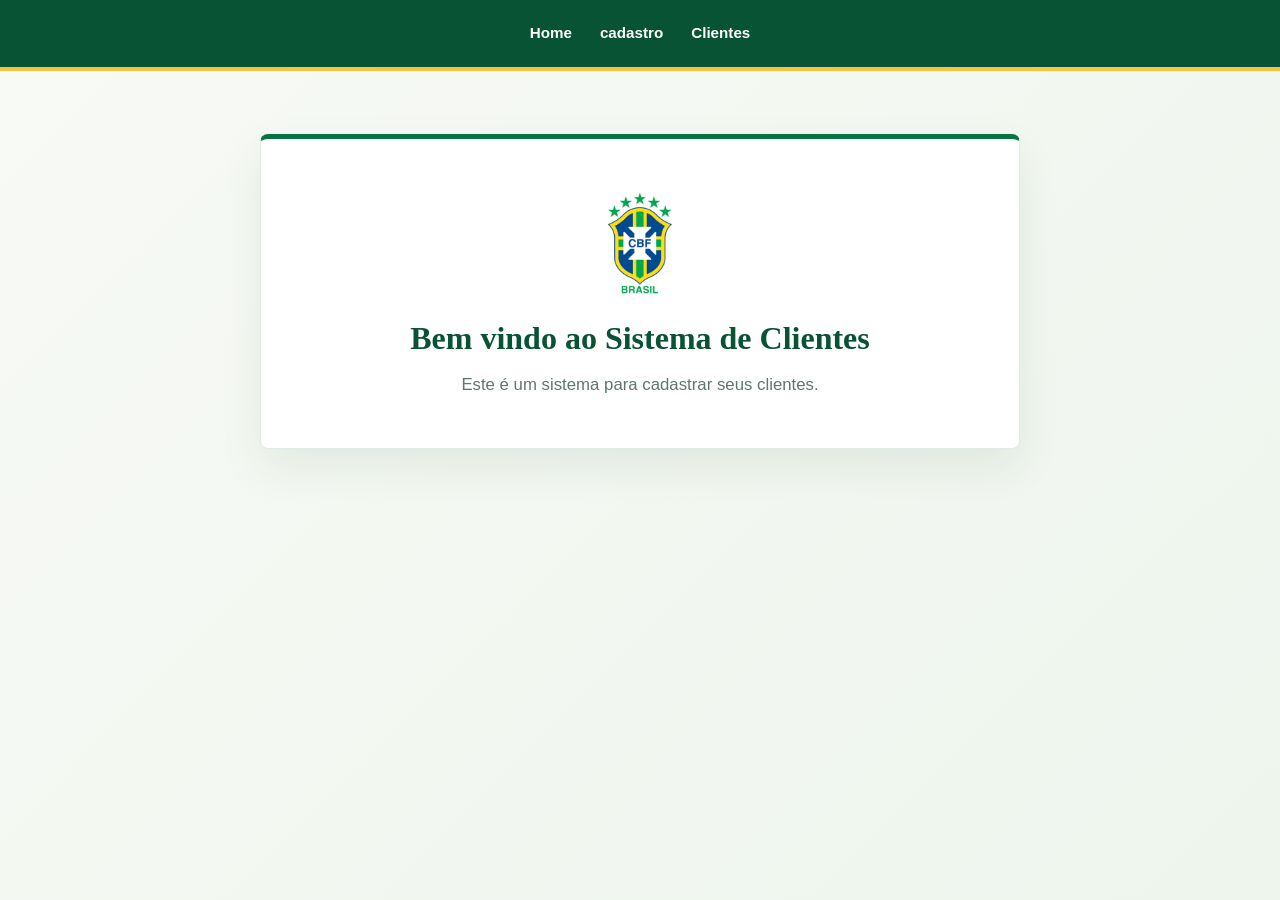
<file: index.html>
<!DOCTYPE html>
<html lang="pt">
<head>
    <meta charset="UTF-8">
    <meta name="viewport" content="width=device-width, initial-scale=1.0">
    <title>Cadastro de clientes</title>
    <link rel="stylesheet" href="style.css">
</head>
<body class="pagina-principal">
    <nav class="menu-navegacao">

        <a href="index.html">Home</a>
        <a href="cadastro.html">cadastro</a>
        <a href="clientes.html">Clientes</a>

    </nav>

    <main class="conteudo-principal">
        <img src="assets/selecaobr.png" alt="Logo da empresa">
        <h1>Bem vindo ao Sistema de Clientes</h1>
        <p>

            Este é um sistema para cadastrar seus clientes.
        </p>


    </main>


   
    
</body>
</html>
</file>
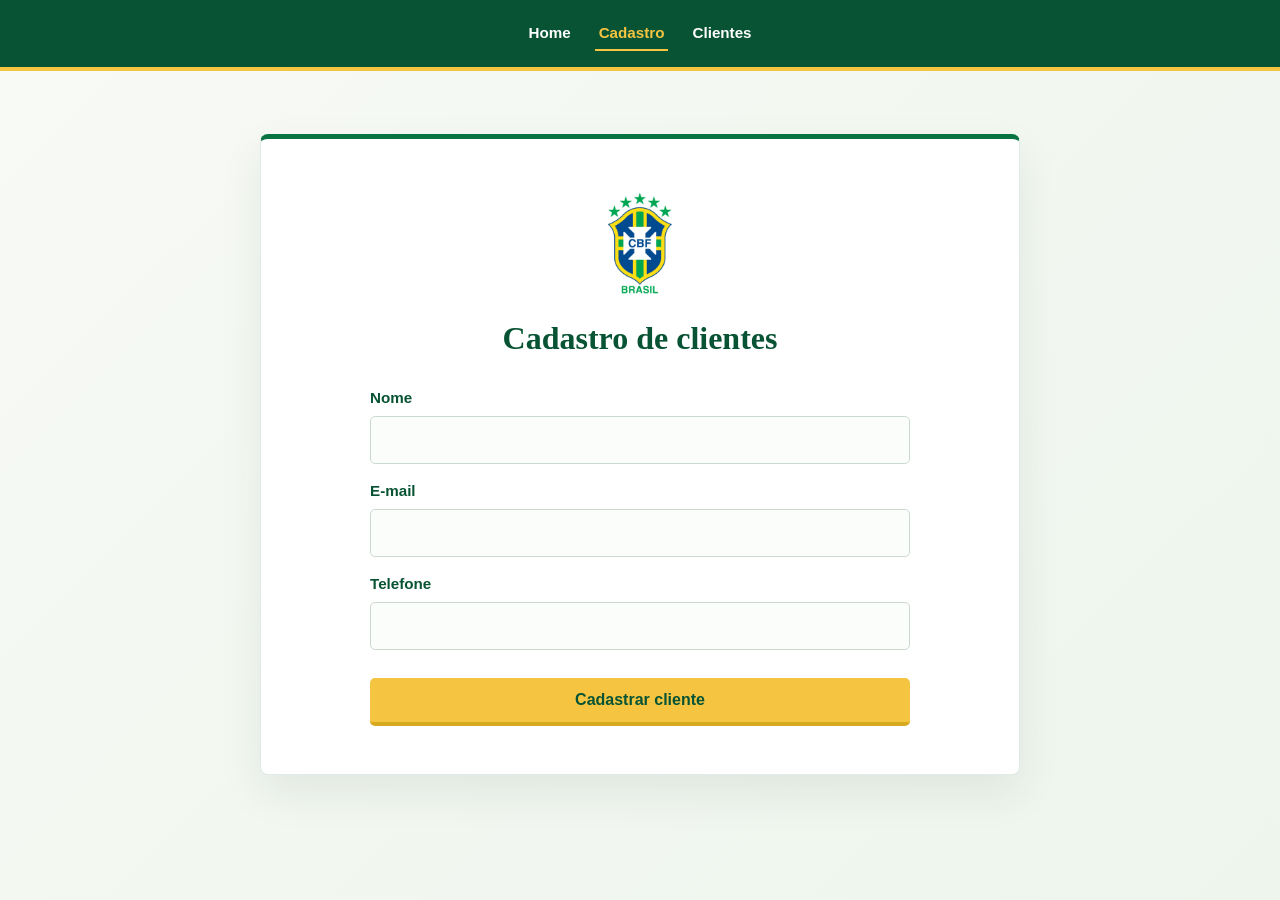
<file: cadastro.html>
<!DOCTYPE html>
<html lang="pt-BR">

<head>
    <meta charset="UTF-8">
    <meta name="viewport" content="width=device-width, initial-scale=1.0">
    <title>Cadastro de clientes</title>
    <link rel="stylesheet" href="style.css">
    <link rel="stylesheet" href="cadastro.css">
</head>

<body class="pagina-cadastro">
    <nav class="menu-navegacao">
        <a href="index.html">Home</a>
        <a href="cadastro.html">Cadastro</a>
        <a href="clientes.html">Clientes</a>
    </nav>

    <main class="conteudo-principal">
        <img src="assets/selecaobr.png" alt="Logo da empresa">

        <h1>Cadastro de clientes</h1>
        <form id="formulario-cadastro">
            <label for="nome">Nome</label>
            <input id="nome" name="nome" type="text" autocomplete="name" required>

            <label for="email">E-mail</label>
            <input id="email" name="email" type="email" autocomplete="email" required>

            <label for="telefone">Telefone</label>
            <input id="telefone" name="telefone" type="tel" autocomplete="tel" required>

            <button type="submit">Cadastrar cliente</button>
        </form>
    </main>
    <script src="cadastro.js"></script>
</body>

</html>
</file>
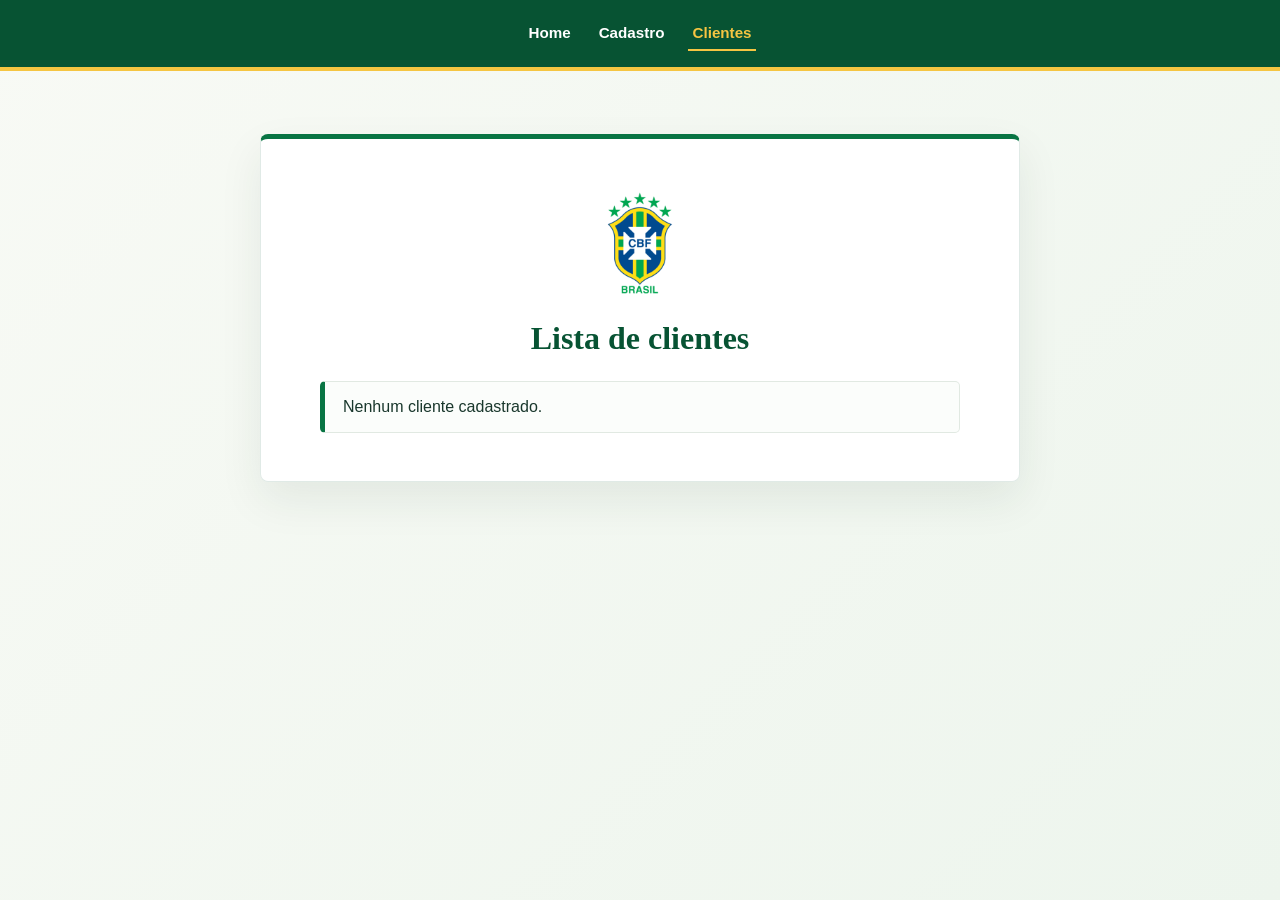
<file: clientes.html>
<!DOCTYPE html>
<html lang="pt">

<head>
    <meta charset="UTF-8">
    <meta name="viewport" content="width=device-width, initial-scale=1.0">
    <title>Cadastro de clientes</title>
    <link rel="stylesheet" href="style.css">
    <link rel="stylesheet" href="clientes.css">
</head>

<body class="pagina-clientes">
    <nav class="menu-navegacao">
        <a href="index.html">Home</a>
        <a href="cadastro.html">Cadastro</a>
        <a href="clientes.html">Clientes</a>
    </nav>

    <main class="conteudo-principal">
        <img src="assets/selecaobr.png" alt="Logo da empresa" >

        <h2>Lista de clientes</h2>
        <ul id="lista-clientes" class="lista-clientes">
            <!-- O conteúdo virá do clientes.js -->
        </ul>
    </main>
    <script src="clientes.js"></script>
</body>

</html>
</file>
<file: style.css>
:root {
    color-scheme: light;
    --verde: #087443;
    --verde-escuro: #075333;
    --amarelo: #f5c542;
    --azul: #27669a;
    --tinta: #19372c;
    --texto-suave: #61766c;
    --fundo: #f2f7f1;
    --branco: #ffffff;
    font-family: "Trebuchet MS", "Avenir Next", sans-serif;
    color: var(--tinta);
    background: var(--fundo);
}

* {
    box-sizing: border-box;
}

body {
    min-height: 100vh;
    margin: 0;
    background-color: var(--fundo);
    background-image:
        radial-gradient(rgba(8, 116, 67, 0.09) 0.7px, transparent 0.7px),
        linear-gradient(135deg, #f8faf5, #edf5ed);
    background-size: 18px 18px, auto;
}

.menu-navegacao {
    display: flex;
    flex-wrap: wrap;
    justify-content: center;
    gap: 8px 20px;
    padding: 16px 20px;
    border-bottom: 4px solid var(--amarelo);
    background: var(--verde-escuro);
}

.menu-navegacao a {
    padding: 8px 4px;
    color: var(--branco);
    font-size: 0.95rem;
    font-weight: 700;
    text-decoration: none;
    border-bottom: 2px solid transparent;
    transition: color 160ms ease, border-color 160ms ease;
}

.menu-navegacao a:hover,
.menu-navegacao a:focus-visible {
    color: var(--amarelo);
    border-color: var(--amarelo);
}

.pagina-cadastro .menu-navegacao a[href="cadastro.html"],
.pagina-clientes .menu-navegacao a[href="clientes.html"] {
    color: var(--amarelo);
    border-color: var(--amarelo);
}

.conteudo-principal {
    width: min(760px, calc(100% - 32px));
    margin: clamp(32px, 7vh, 68px) auto;
    padding: clamp(24px, 5vw, 48px);
    border: 1px solid rgba(7, 83, 51, 0.12);
    border-top: 5px solid var(--verde);
    border-radius: 8px;
    background: rgba(255, 255, 255, 0.96);
    box-shadow: 0 18px 44px rgba(25, 55, 44, 0.08);
}

.conteudo-principal > img {
    display: block;
    width: 112px;
    height: 112px;
    margin: 0 auto 20px;
    object-fit: contain;
}

.conteudo-principal h1,
.conteudo-principal h2 {
    margin: 0 0 24px;
    color: var(--verde-escuro);
    font-family: Georgia, "Times New Roman", serif;
    font-size: 2rem;
    font-weight: 700;
    line-height: 1.2;
    text-align: center;
}

.pagina-principal .conteudo-principal {
    text-align: center;
}

.pagina-principal .conteudo-principal h1 {
    margin-bottom: 14px;
}

.pagina-principal .conteudo-principal p {
    max-width: 46ch;
    margin: 0 auto;
    color: var(--texto-suave);
    font-size: 1.05rem;
    line-height: 1.7;
}

:focus-visible {
    outline: 3px solid var(--azul);
    outline-offset: 3px;
}

@media (max-width: 520px) {
    .menu-navegacao {
        gap: 4px 14px;
        padding: 12px 10px;
    }

    .conteudo-principal h1,
    .conteudo-principal h2 {
        font-size: 1.7rem;
    }
}

@media (prefers-reduced-motion: reduce) {
    *,
    *::before,
    *::after {
        scroll-behavior: auto !important;
        transition-duration: 0.01ms !important;
    }
}
</file>
<file: cadastro.css>
.pagina-cadastro form {
    display: grid;
    gap: 10px;
    max-width: 540px;
    margin: 0 auto;
}

.pagina-cadastro label {
    margin-top: 8px;
    color: var(--verde-escuro);
    font-size: 0.95rem;
    font-weight: 700;
}

.pagina-cadastro input {
    width: 100%;
    min-height: 48px;
    padding: 11px 14px;
    border: 1px solid #cbd9ce;
    border-radius: 5px;
    background: #fbfdfb;
    color: var(--tinta);
    font: inherit;
}

.pagina-cadastro input:focus {
    border-color: var(--verde);
    outline: 3px solid rgba(8, 116, 67, 0.15);
}

.pagina-cadastro button {
    min-height: 48px;
    margin-top: 18px;
    padding: 12px 20px;
    border: 0;
    border-bottom: 4px solid #d6a91e;
    border-radius: 5px;
    background: var(--amarelo);
    color: var(--verde-escuro);
    cursor: pointer;
    font: inherit;
    font-weight: 800;
    transition: background-color 160ms ease, transform 160ms ease;
}

.pagina-cadastro button:hover {
    background: #ffda65;
    transform: translateY(-1px);
}

.pagina-cadastro button:active {
    transform: translateY(1px);
}
</file>
<file: clientes.css>
.pagina-clientes .lista-clientes {
	display: grid;
	gap: 12px;
	max-width: 640px;
	margin: 0 auto;
	padding: 0;
	list-style: none;
}

.pagina-clientes .lista-clientes li {
	padding: 16px 18px;
	border: 1px solid #e1e9e2;
	border-left: 5px solid var(--verde);
	border-radius: 5px;
	background: #fbfdfb;
}

.pagina-clientes .lista-clientes li strong {
	display: block;
	color: var(--verde-escuro);
	font-family: Georgia, "Times New Roman", serif;
	font-size: 1.1rem;
	overflow-wrap: anywhere;
}

.pagina-clientes .lista-clientes li p {
	margin: 7px 0 0;
	color: var(--texto-suave);
	font-size: 0.94rem;
	line-height: 1.5;
	overflow-wrap: anywhere;
}

.pagina-clientes .lista-clientes li:only-child:has(:not(p)) {
	border-left-color: var(--azul);
	color: var(--texto-suave);
}
</file>
